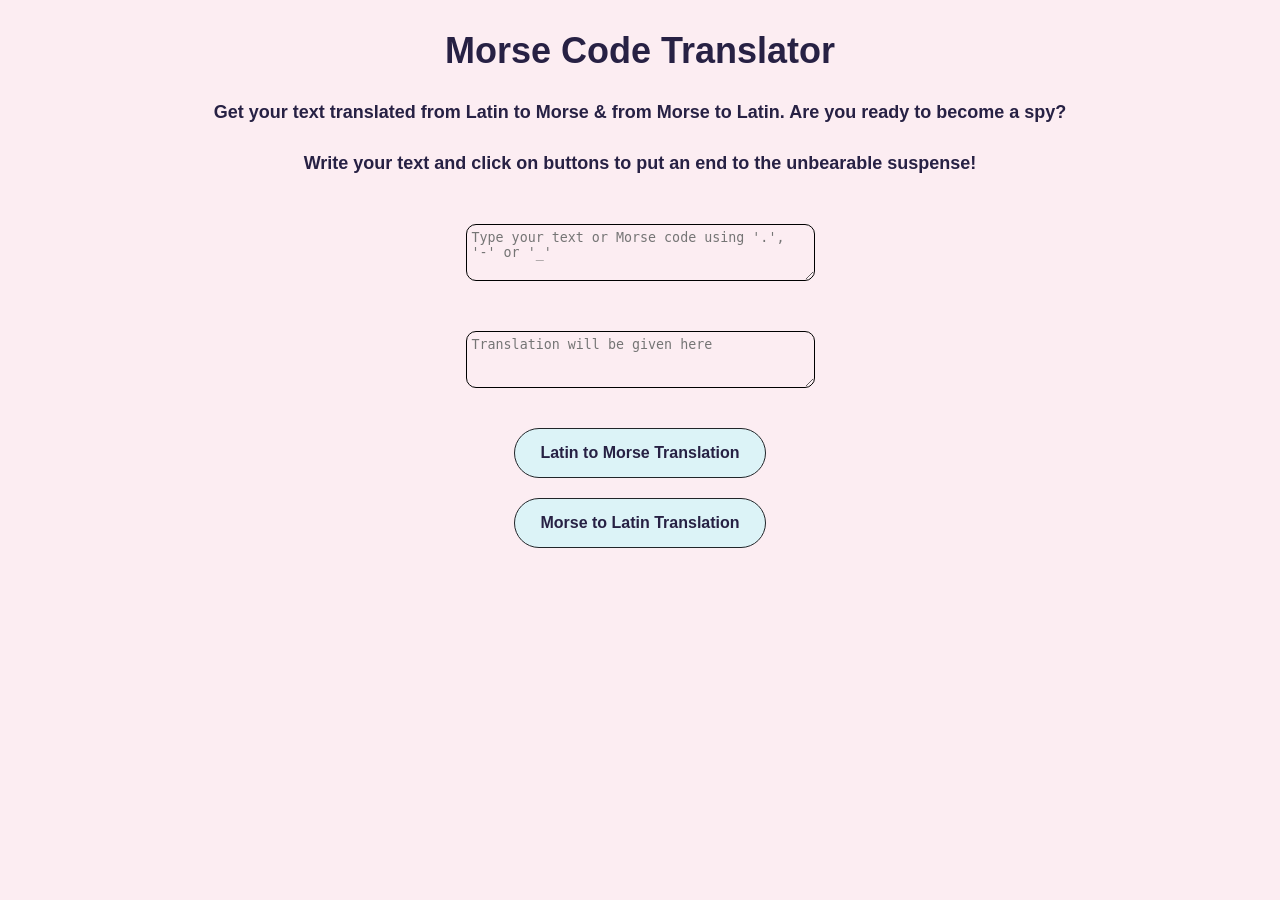
<file: morse/morse.html>
<!DOCTYPE html>
<html lang="en">
  <head>
    <meta charset="UTF-8" />
    <meta name="viewport" content="width=device-width, initial-scale=1.0" />
    <meta name="description" content="Morse Code encoder and decoder." />
    <link rel="stylesheet" href="morse.css" />
    <title>Morse</title>
  </head>
  <body>
    <h1>Morse Code Translator</h1>
    <p class="text-intro-translator">
      Get your text translated from Latin to Morse & from Morse to Latin. Are
      you ready to become a spy?
    </p>
    <p class="text-intro-translator-instructions">
      Write your text and click on buttons to put an end to the unbearable
      suspense!
    </p>
    <div class="morse-translator">
      <label for="input" class="morse-decoder">
        <textarea
          class="morse"
          id="input"
          name="input"
          placeholder="Type your text or Morse code using '.', '-' or '_'"
          tabindex="0"
          cols="40"
          rows="3"
        ></textarea>
        <textarea
          class="morse"
          id="output"
          name="output"
          placeholder="Translation will be given here"
          tabindex="0"
          cols="40"
          rows="3"
        ></textarea>
      </label>
      <button class="click-for-translation">Latin to Morse Translation</button>
      <button class="second-button-for-translation">
        Morse to Latin Translation
      </button>
    </div>
  </body>
</html>
</file>
<file: morse/morse.css>
body {
  background: #fcedf2;
  font-family: "Gill Sans", "Gill Sans MT", Calibri, "Trebuchet MS", sans-serif;
  color: #272144;
  font-size: 18px;
  font-weight: 700;
}
h1,
p {
  text-align: center;
  margin-top: 30px;
}
p {
  margin-bottom: 20px;
}

textarea {
  background: #fcedf2;
  border: 1px solid black;
  border-radius: 10px;
  display: block;
  margin: 0 auto;
  padding: 5px 5px;
  margin-top: 50px;
  margin-bottom: 40px;
}
button {
  display: block;
  margin: 0 auto;
  background: #dcf3f7;
  border: 1px solid #212529;
  border-radius: 25px;
  font-family: "Gill Sans", "Gill Sans MT", Calibri, "Trebuchet MS", sans-serif;
  font-size: 16px;
  font-weight: 600;
  color: #272144;
  padding: 15px 25px;
  transition: 200ms all ease-in-out;
  cursor: pointer;
}
button:hover {
  color: #dcf3f7;
  background: #272144;
}
.second-button-for-translation {
  margin-top: 20px;
}
</file>
